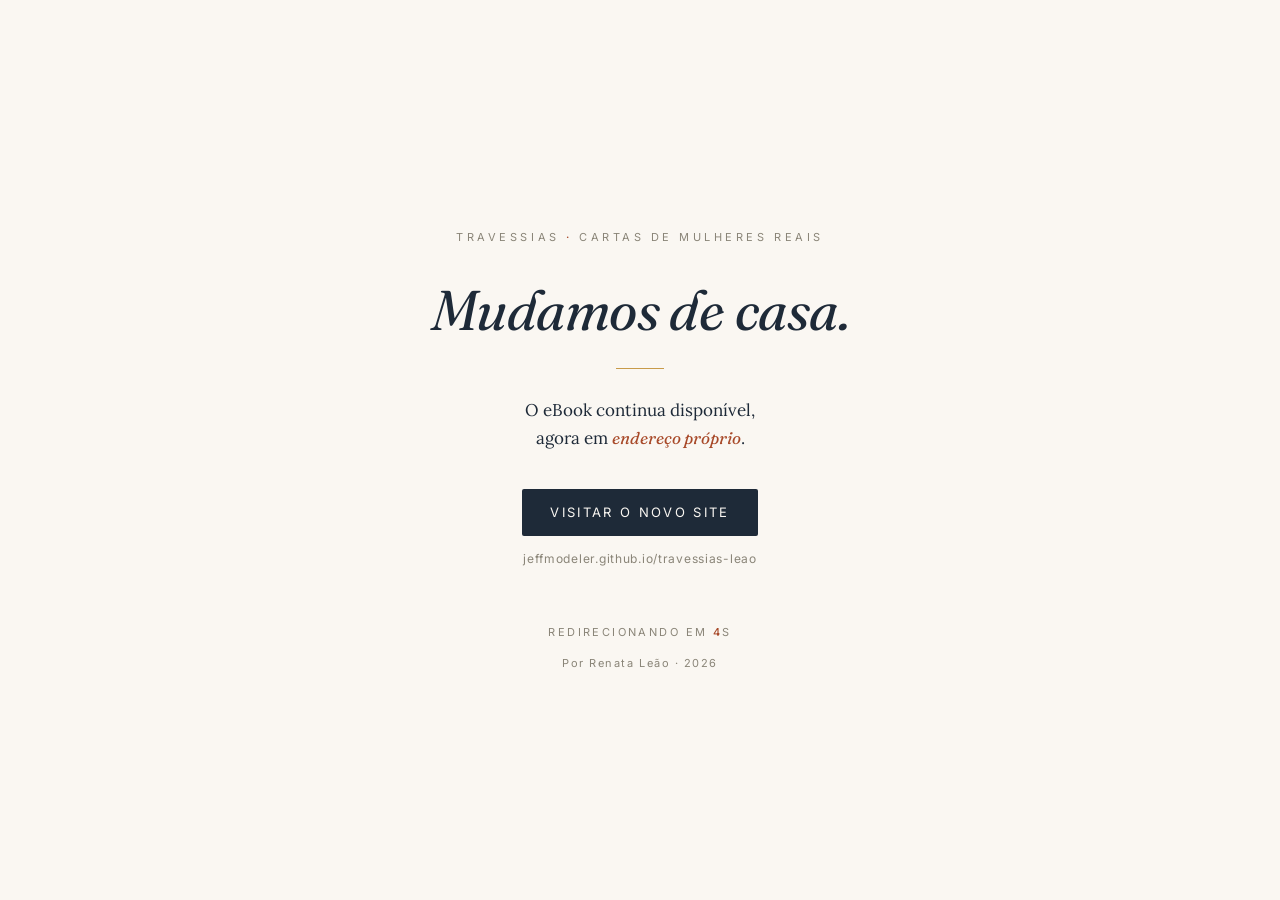
<file: cloudflare-redirect/index.html>
<!doctype html>
<html lang="pt-BR">
<head>
<meta charset="utf-8">
<meta name="viewport" content="width=device-width, initial-scale=1">
<meta name="robots" content="noindex">
<title>Travessias · mudamos de casa</title>

<meta http-equiv="refresh" content="5;url=https://jeffmodeler.github.io/travessias-leao/">
<link rel="canonical" href="https://jeffmodeler.github.io/travessias-leao/">

<link rel="preconnect" href="https://fonts.googleapis.com">
<link rel="preconnect" href="https://fonts.gstatic.com" crossorigin>
<link href="https://fonts.googleapis.com/css2?family=Fraunces:ital,opsz,wght@0,9..144,400;0,9..144,500;1,9..144,400&family=Lora:ital,wght@0,400;0,500;1,400&family=Inter:wght@400;500&display=swap" rel="stylesheet">

<style>
  :root {
    --creme: #FAF7F2;
    --tinta: #1E2A38;
    --terra: #A84A2A;
    --mel:   #C89B4A;
    --oliva: #5C6B4E;
    --cinza: #8A8578;
  }

  * { box-sizing: border-box; margin: 0; padding: 0; }

  html, body { height: 100%; }

  body {
    font-family: 'Lora', Georgia, serif;
    background: var(--creme);
    color: var(--tinta);
    display: grid;
    place-items: center;
    padding: 32px 24px;
    line-height: 1.5;
    -webkit-font-smoothing: antialiased;
  }

  main {
    max-width: 480px;
    width: 100%;
    text-align: center;
  }

  .marca {
    font-family: 'Inter', sans-serif;
    font-size: 11px;
    letter-spacing: 0.32em;
    text-transform: uppercase;
    color: var(--cinza);
    margin-bottom: 36px;
  }

  .marca span {
    color: var(--terra);
    font-weight: 500;
  }

  h1 {
    font-family: 'Fraunces', Georgia, serif;
    font-weight: 400;
    font-style: italic;
    font-size: clamp(38px, 8vw, 56px);
    line-height: 1.05;
    letter-spacing: -0.01em;
    color: var(--tinta);
    margin-bottom: 28px;
  }

  .filete {
    width: 48px;
    height: 1px;
    background: var(--mel);
    margin: 0 auto 28px;
  }

  .corpo {
    font-size: 17px;
    line-height: 1.6;
    color: var(--tinta);
    margin-bottom: 36px;
  }

  .corpo em {
    font-family: 'Fraunces', Georgia, serif;
    font-style: italic;
    color: var(--terra);
    font-weight: 400;
  }

  .botao {
    display: inline-block;
    font-family: 'Inter', sans-serif;
    font-size: 13px;
    letter-spacing: 0.18em;
    text-transform: uppercase;
    color: var(--creme);
    background: var(--tinta);
    text-decoration: none;
    padding: 14px 28px;
    border-radius: 2px;
    transition: background 200ms ease;
  }

  .botao:hover,
  .botao:focus-visible {
    background: var(--terra);
  }

  .botao:focus-visible {
    outline: 2px solid var(--mel);
    outline-offset: 3px;
  }

  .url-novo {
    display: block;
    font-family: 'Inter', sans-serif;
    font-size: 12px;
    letter-spacing: 0.06em;
    color: var(--cinza);
    margin-top: 14px;
    word-break: break-all;
  }

  .countdown {
    font-family: 'Inter', sans-serif;
    font-size: 11px;
    letter-spacing: 0.22em;
    text-transform: uppercase;
    color: var(--cinza);
    margin-top: 56px;
  }

  .countdown b {
    color: var(--terra);
    font-weight: 500;
  }

  footer {
    margin-top: 14px;
    font-family: 'Inter', sans-serif;
    font-size: 11px;
    letter-spacing: 0.14em;
    color: var(--cinza);
  }

  @media (prefers-reduced-motion: reduce) {
    .botao { transition: none; }
  }
</style>
</head>
<body>
<main>
  <div class="marca">Travessias <span>·</span> cartas de mulheres reais</div>

  <h1>Mudamos de casa.</h1>

  <div class="filete" aria-hidden="true"></div>

  <p class="corpo">
    O eBook continua disponível,<br>
    agora em <em>endereço próprio</em>.
  </p>

  <a class="botao" href="https://jeffmodeler.github.io/travessias-leao/">
    visitar o novo site
  </a>

  <span class="url-novo">jeffmodeler.github.io/travessias-leao</span>

  <p class="countdown" aria-live="polite">
    redirecionando em <b id="t">5</b>s
  </p>

  <footer>Por Renata Leão · 2026</footer>
</main>

<script>
  (function () {
    var destino = 'https://jeffmodeler.github.io/travessias-leao/';
    var n = 5;
    var el = document.getElementById('t');
    var id = setInterval(function () {
      n -= 1;
      if (el) el.textContent = String(Math.max(n, 0));
      if (n <= 0) {
        clearInterval(id);
        window.location.replace(destino);
      }
    }, 1000);
  })();
</script>
</body>
</html>
</file>
